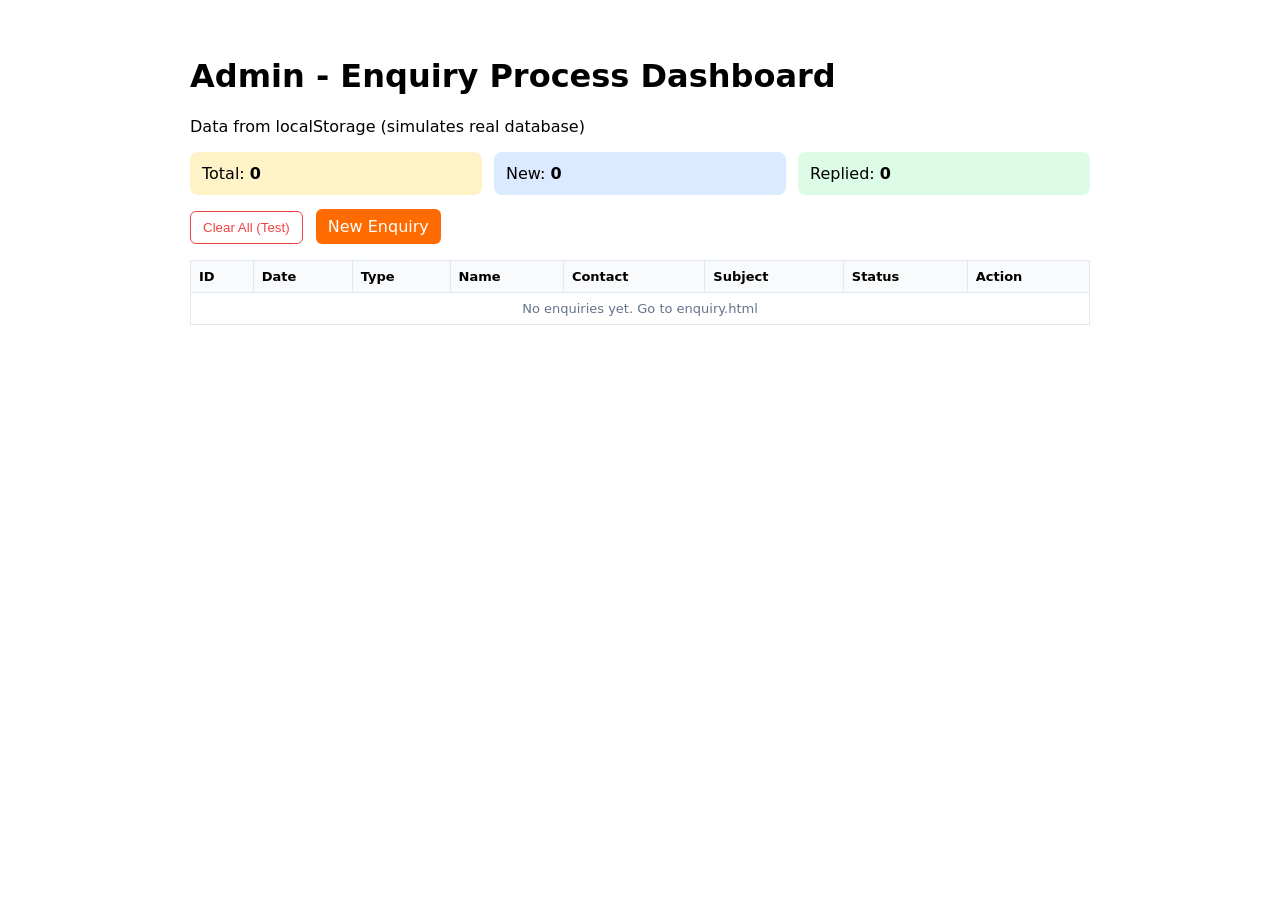
<file: admin.html>
<!DOCTYPE html>
<html>
<head>
<meta charset="UTF-8"><meta name="viewport" content="width=device-width, initial-scale=1.0">
<title>Admin - Enquiries | Crystal Park Gas</title>
<style>
body{font-family:system-ui;max-width:900px;margin:20px auto;padding:16px}
table{width:100%;border-collapse:collapse;font-size:13px}
th,td{border:1px solid #e2e8f0;padding:8px;text-align:left}
th{background:#f8fafc}
.badge{padding:2px 8px;border-radius:10px;font-size:11px;color:white}
.New{background:#f59e0b}.Seen{background:#3b82f6}.Replied{background:#16a34a}
</style>
</head>
<body>
<h1>Admin - Enquiry Process Dashboard</h1>
<p>Data from localStorage (simulates real database)</p>
<div style="display:flex;gap:12px;margin:16px 0;">
  <div style="background:#fef3c7;padding:12px;border-radius:8px;flex:1;">Total: <strong id="total">0</strong></div>
  <div style="background:#dbeafe;padding:12px;border-radius:8px;flex:1;">New: <strong id="new">0</strong></div>
  <div style="background:#dcfce7;padding:12px;border-radius:8px;flex:1;">Replied: <strong id="replied">0</strong></div>
</div>
<button onclick="clearAll()" style="padding:8px 12px;border:1px solid #ef4444;color:#ef4444;background:white;border-radius:6px;cursor:pointer;">Clear All (Test)</button>
<a href="enquiry.html" style="padding:8px 12px;background:#FF6B00;color:white;border-radius:6px;text-decoration:none;margin-left:8px;">New Enquiry</a>

<table id="enqTable" style="margin-top:16px;">
<thead><tr><th>ID</th><th>Date</th><th>Type</th><th>Name</th><th>Contact</th><th>Subject</th><th>Status</th><th>Action</th></tr></thead>
<tbody id="tbody"></tbody>
</table>

<script>
function load() {
  const enqs = JSON.parse(localStorage.getItem('enquiries') || '[]');
  document.getElementById('total').textContent = enqs.length;
  document.getElementById('new').textContent = enqs.filter(e=>e.status==='New').length;
  document.getElementById('replied').textContent = enqs.filter(e=>e.status==='Replied').length;
  
  const tbody = document.getElementById('tbody');
  tbody.innerHTML = enqs.map((e,i) => `
    <tr>
      <td style="font-family:monospace;font-size:11px;">${e.id}</td>
      <td>${e.date}</td>
      <td>${e.type}</td>
      <td>${e.name}<br><small>${e.phone}</small></td>
      <td>${e.contactMethod}<br><small>${e.email}</small></td>
      <td><strong>${e.subject}</strong><br><small>${e.message.substring(0,60)}...</small></td>
      <td><span class="badge ${e.status}">${e.status}</span></td>
      <td>
        <button onclick="updateStatus(${i},'Seen')" style="font-size:11px;padding:4px;">Seen</button>
        <button onclick="updateStatus(${i},'Replied')" style="font-size:11px;padding:4px;background:#16a34a;color:white;border:none;border-radius:4px;">Reply</button>
        <button onclick="deleteOne(${i})" style="font-size:11px;padding:4px;color:#ef4444;">Del</button>
      </td>
    </tr>
  `).join('') || '<tr><td colspan="8" style="text-align:center;color:#64748b;">No enquiries yet. Go to enquiry.html</td></tr>';
}
function updateStatus(idx, status) {
  const enqs = JSON.parse(localStorage.getItem('enquiries') || '[]');
  enqs[idx].status = status;
  enqs[idx].repliedAt = new Date().toLocaleString('en-ZA');
  localStorage.setItem('enquiries', JSON.stringify(enqs));
  load();
}
function deleteOne(idx) {
  if(!confirm('Delete?')) return;
  const enqs = JSON.parse(localStorage.getItem('enquiries') || '[]');
  enqs.splice(idx,1);
  localStorage.setItem('enquiries', JSON.stringify(enqs));
  load();
}
function clearAll() {
  if(!confirm('Clear all enquiries?')) return;
  localStorage.removeItem('enquiries');
  load();
}
load();
</script>
</body>
</html>
</file>
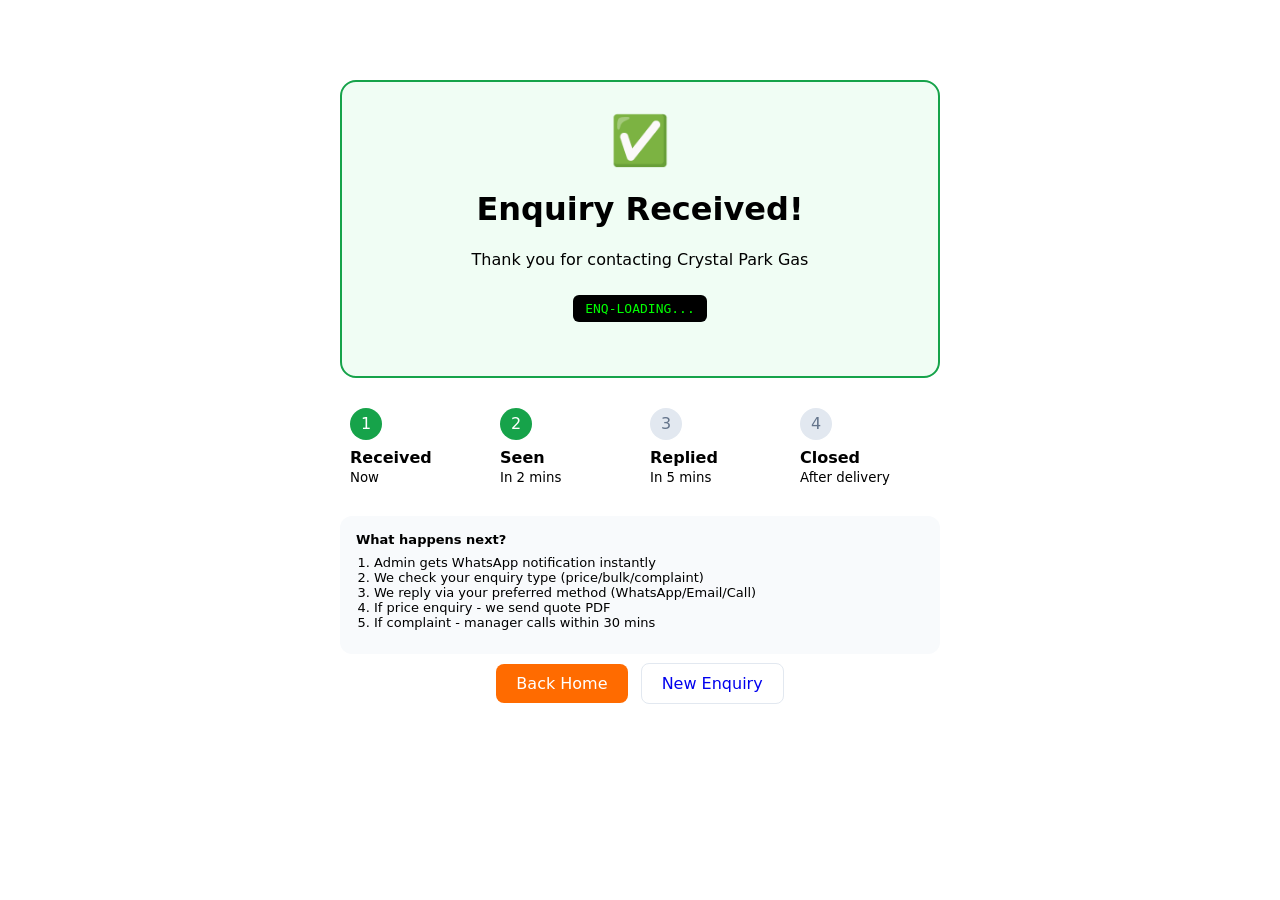
<file: enquiry-response.html>
<!DOCTYPE html>
<html>
<head>
  <meta charset="UTF-8">
  <meta name="viewport" content="width=device-width, initial-scale=1.0">
  <title>Enquiry Received | Crystal Park Gas</title>
  <style>
    body{font-family:system-ui;max-width:600px;margin:60px auto;padding:20px;text-align:center}
    .card{border:2px solid #16a34a;background:#f0fdf4;padding:30px;border-radius:16px}
    .id{font-family:monospace;background:#000;color:#0f0;padding:6px 12px;border-radius:6px;display:inline-block;margin:10px 0}
    .steps{display:flex;justify-content:space-between;margin:30px 0;text-align:left}
    .step{flex:1;padding:0 10px}
    .step .dot{width:32px;height:32px;border-radius:50%;background:#16a34a;color:white;display:flex;align-items:center;justify-content:center;margin-bottom:8px}
    .step.pending .dot{background:#e2e8f0;color:#64748b}
  </style>
</head>
<body>
  <div class="card">
    <div style="font-size:48px;">✅</div>
    <h1>Enquiry Received!</h1>
    <p>Thank you for contacting Crystal Park Gas</p>
    <div class="id" id="displayId">ENQ-LOADING...</div>
    <p id="displayDetails" style="color:#334155;font-size:14px;"></p>
  </div>

  <div class="steps">
    <div class="step"><div class="dot">1</div><strong>Received</strong><br><small id="step1">Now</small></div>
    <div class="step" id="step2Wrap"><div class="dot">2</div><strong>Seen</strong><br><small id="step2">In 2 mins</small></div>
    <div class="step pending" id="step3Wrap"><div class="dot">3</div><strong>Replied</strong><br><small id="step3">In 5 mins</small></div>
    <div class="step pending" id="step4Wrap"><div class="dot">4</div><strong>Closed</strong><br><small>After delivery</small></div>
  </div>

  <div style="background:#f8fafc;padding:16px;border-radius:12px;text-align:left;font-size:13px;margin-top:20px;">
    <strong>What happens next?</strong>
    <ol style="margin:8px 0;padding-left:18px;">
      <li>Admin gets WhatsApp notification instantly</li>
      <li>We check your enquiry type (price/bulk/complaint)</li>
      <li>We reply via your preferred method (WhatsApp/Email/Call)</li>
      <li>If price enquiry - we send quote PDF</li>
      <li>If complaint - manager calls within 30 mins</li>
    </ol>
  </div>

  <p style="margin-top:20px;">
    <a href="index.html" style="padding:10px 20px;background:#FF6B00;color:white;border-radius:8px;text-decoration:none;">Back Home</a>
    <a href="enquiry.html" style="padding:10px 20px;border:1px solid #e2e8f0;border-radius:8px;text-decoration:none;margin-left:8px;">New Enquiry</a>
  </p>

  <script>
    // Get last enquiry from localStorage
    const enqs = JSON.parse(localStorage.getItem('enquiries') || '[]');
    const last = enqs[0];
    if (last) {
      document.getElementById('displayId').textContent = last.id;
      document.getElementById('displayDetails').innerHTML = `
        Type: ${last.type}<br>
        Name: ${last.name}<br>
        Contact: ${last.contactMethod}<br>
        Date: ${last.date}
      `;
      document.getElementById('step1').textContent = last.date;
    }
    // Simulate status progression
    setTimeout(() => {
      document.getElementById('step2Wrap').classList.remove('pending');
      document.getElementById('step2').textContent = 'Seen just now';
      document.getElementById('step2Wrap').querySelector('.dot').style.background = '#2563eb';
    }, 3000);
    setTimeout(() => {
      document.getElementById('step3Wrap').classList.remove('pending');
      document.getElementById('step3').textContent = 'Replied just now';
      document.getElementById('step3Wrap').querySelector('.dot').style.background = '#16a34a';
    }, 7000);
  </script>
</body>
</html>
</file>
